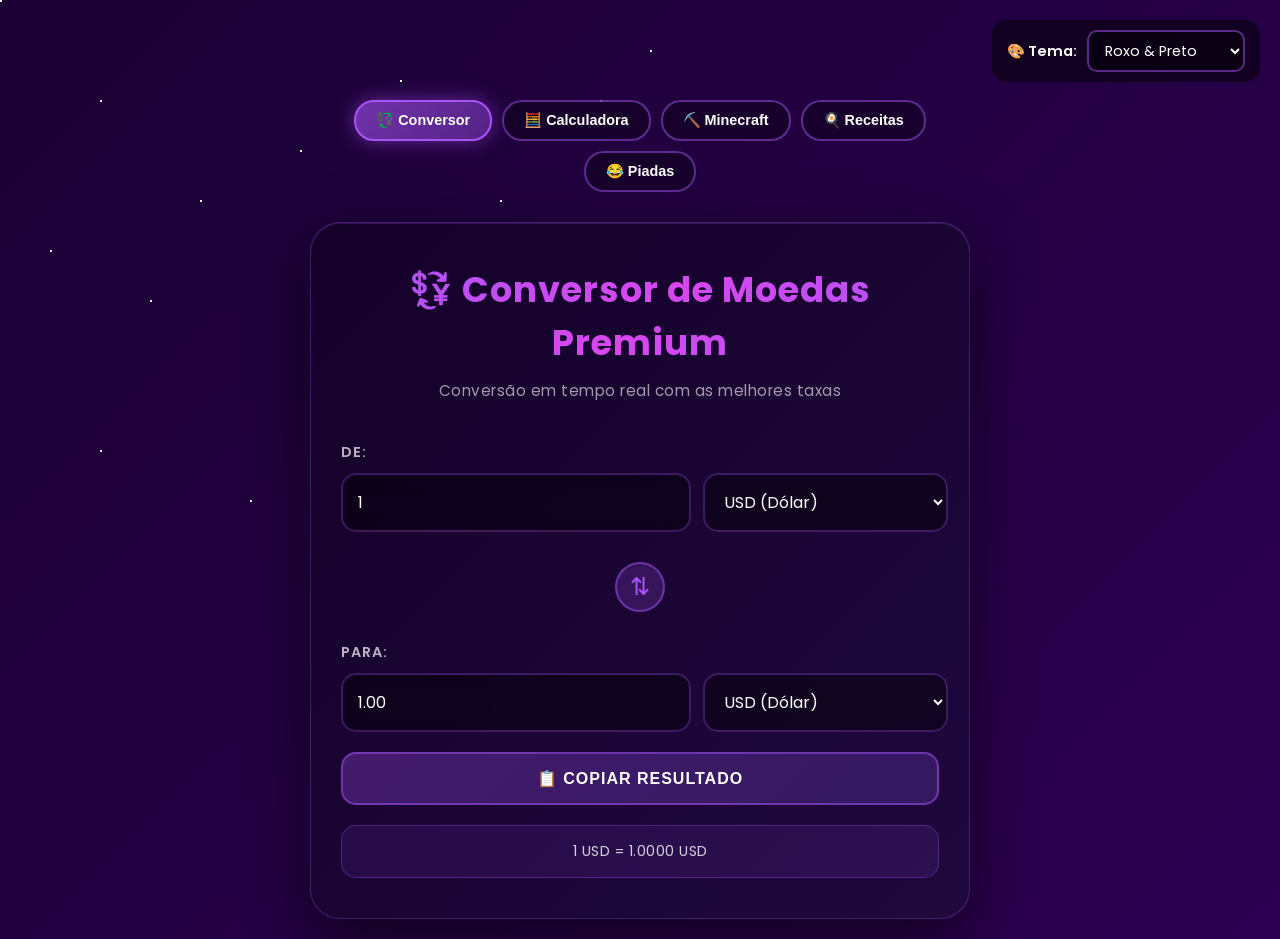
<file: index.html>
<!DOCTYPE html>
<html lang="pt-BR">
<head>
    <meta charset="UTF-8">
    <meta name="viewport" content="width=device-width, initial-scale=1.0">
    <title>Conversor de Moedas & Calculadora Premium</title>
    <link href="https://fonts.googleapis.com/css2?family=Poppins:wght@300;400;600;700&display=swap" rel="stylesheet">
    <link rel="stylesheet" href="styles.css">
</head>
<body>
    <div class="stars"></div>
    
    <!-- THEME SWITCHER -->
    <div class="theme-switcher">
        <label for="theme-select">🎨 Tema:</label>
        <select id="theme-select" onchange="switchTheme(this.value)">
            <option value="purple-dark">Roxo & Preto</option>
            <option value="blue-dark">Azul & Preto</option>
            <option value="cyan-dark">Ciano & Preto</option>
            <option value="pink-dark">Rosa & Preto</option>
            <option value="green-dark">Verde & Preto</option>
            <option value="orange-dark">Laranja & Preto</option>
        </select>
    </div>
    
    <div class="container">
        <!-- NAV TABS -->
        <div class="nav-tabs">
            <button class="tab-btn active" onclick="switchTab('converter')">💱 Conversor</button>
            <button class="tab-btn" onclick="switchTab('calculator')">🧮 Calculadora</button>
            <button class="tab-btn" onclick="switchTab('minecraft')">⛏️ Minecraft</button>
            <button class="tab-btn" onclick="switchTab('recipes')">🍳 Receitas</button>
            <button class="tab-btn" onclick="switchTab('jokes')">😂 Piadas</button>
        </div>

        <!-- CONVERSOR DE MOEDAS -->
        <div id="converter" class="tab-content active">
            <div class="wrapper">
                <div class="header">
                    <h1>💱 Conversor de Moedas Premium</h1>
                    <p>Conversão em tempo real com as melhores taxas</p>
                </div>

                <div class="converter-box">
                    <div class="input-group">
                        <label>De:</label>
                        <div class="input-row">
                            <input type="number" id="amount" placeholder="1000" value="1" min="0">
                            <select id="from-currency" onchange="updateConversion()">
                                <option value="USD">USD (Dólar)</option>
                                <option value="EUR">EUR (Euro)</option>
                                <option value="GBP">GBP (Libra)</option>
                                <option value="JPY">JPY (Iene)</option>
                                <option value="AUD">AUD (Dólar Australiano)</option>
                                <option value="CAD">CAD (Dólar Canadense)</option>
                                <option value="CHF">CHF (Franco Suíço)</option>
                                <option value="CNY">CNY (Yuan Chinês)</option>
                                <option value="INR">INR (Rúpia Indiana)</option>
                                <option value="MXN">MXN (Peso Mexicano)</option>
                            </select>
                        </div>
                    </div>

                    <button class="swap-btn" onclick="swapCurrencies()">⇅</button>

                    <div class="input-group">
                        <label>Para:</label>
                        <div class="input-row">
                            <input type="number" id="result" placeholder="0" readonly>
                            <select id="to-currency" onchange="updateConversion()">
                                <option value="USD">USD (Dólar)</option>
                                <option value="EUR">EUR (Euro)</option>
                                <option value="GBP">GBP (Libra)</option>
                                <option value="JPY">JPY (Iene)</option>
                                <option value="AUD">AUD (Dólar Australiano)</option>
                                <option value="CAD">CAD (Dólar Canadense)</option>
                                <option value="CHF">CHF (Franco Suíço)</option>
                                <option value="CNY">CNY (Yuan Chinês)</option>
                                <option value="INR">INR (Rúpia Indiana)</option>
                                <option value="MXN">MXN (Peso Mexicano)</option>
                            </select>
                        </div>
                    </div>

                    <button class="action-btn" onclick="copyResult()">📋 Copiar Resultado</button>
                    
                    <div class="exchange-info">
                        <p id="exchange-rate">Taxa de câmbio será carregada...</p>
                    </div>
                </div>
            </div>
        </div>

        <!-- CALCULADORA -->
        <div id="calculator" class="tab-content">
            <div class="wrapper">
                <div class="header">
                    <h1>🧮 Calculadora Científica</h1>
                    <p>Cálculos precisos com interface elegante</p>
                </div>

                <div class="calculator-wrapper">
                    <div class="display">
                        <input type="text" id="display" placeholder="0" readonly>
                    </div>

                    <div class="buttons">
                        <!-- Row 1 -->
                        <button class="btn btn-clear" onclick="clearDisplay()">AC</button>
                        <button class="btn btn-operator" onclick="appendOperator('/')">÷</button>
                        <button class="btn btn-operator" onclick="appendOperator('*')">×</button>
                        <button class="btn btn-delete" onclick="deleteLast()">⌫</button>

                        <!-- Row 2 -->
                        <button class="btn" onclick="appendNumber('7')">7</button>
                        <button class="btn" onclick="appendNumber('8')">8</button>
                        <button class="btn" onclick="appendNumber('9')">9</button>
                        <button class="btn btn-operator" onclick="appendOperator('-')">−</button>

                        <!-- Row 3 -->
                        <button class="btn" onclick="appendNumber('4')">4</button>
                        <button class="btn" onclick="appendNumber('5')">5</button>
                        <button class="btn" onclick="appendNumber('6')">6</button>
                        <button class="btn btn-operator" onclick="appendOperator('+')">+</button>

                        <!-- Row 4 -->
                        <button class="btn" onclick="appendNumber('1')">1</button>
                        <button class="btn" onclick="appendNumber('2')">2</button>
                        <button class="btn" onclick="appendNumber('3')">3</button>
                        <button class="btn btn-operator" onclick="appendOperator('%')">%</button>

                        <!-- Row 5 -->
                        <button class="btn btn-zero" onclick="appendNumber('0')">0</button>
                        <button class="btn" onclick="appendNumber('.')">.</button>
                        <button class="btn btn-equals" onclick="calculate()">=</button>
                    </div>
                </div>
            </div>
        </div>

        <!-- MINECRAFT NAME GENERATOR -->
        <div id="minecraft" class="tab-content">
            <div class="wrapper">
                <div class="header">
                    <h1>⛏️ Gerador de Nomes Minecraft</h1>
                    <p>Crie nomes épicos para seu personagem</p>
                </div>

                <div class="generator-box">
                    <div class="category-selector">
                        <button class="category-btn active" onclick="selectCategory('warrior')">⚔️ Guerreiro</button>
                        <button class="category-btn" onclick="selectCategory('builder')">🏗️ Construtor</button>
                        <button class="category-btn" onclick="selectCategory('mage')">🔮 Mago</button>
                        <button class="category-btn" onclick="selectCategory('ranger')">🏹 Arqueiro</button>
                        <button class="category-btn" onclick="selectCategory('miner')">⛏️ Mineiro</button>
                    </div>

                    <div class="display-box">
                        <div class="name-display">
                            <span id="generated-name">CreeperSlayer</span>
                        </div>
                        <button class="copy-btn" onclick="copyName()">📋 Copiar Nome</button>
                    </div>

                    <button class="generate-btn" onclick="generateName()">
                        ✨ Gerar Novo Nome ✨
                    </button>

                    <div class="suggestions">
                        <h3>💡 Sugestões Geradas:</h3>
                        <div id="suggestions-list" class="suggestions-list"></div>
                    </div>
                </div>
            </div>
        </div>

        <!-- RECEITAS -->
        <div id="recipes" class="tab-content">
            <div class="wrapper">
                <div class="header">
                    <h1>🍳 Receitas Práticas</h1>
                    <p>Receitas rápidas e deliciosas</p>
                </div>

                <div class="recipes-box">
                    <button class="generate-btn" onclick="getRandomRecipe()">🎲 Receita Aleatória</button>
                    
                    <div id="recipe-display" class="recipe-display">
                        <p style="text-align: center; color: rgba(255,255,255,0.6);">Clique no botão para gerar uma receita!</p>
                    </div>
                </div>
            </div>
        </div>

        <!-- PIADAS -->
        <div id="jokes" class="tab-content">
            <div class="wrapper">
                <div class="header">
                    <h1>😂 Piadas Engraçadas</h1>
                    <p>Ria um pouco neste momento!</p>
                </div>

                <div class="jokes-box">
                    <button class="generate-btn" onclick="getRandomJoke()">😄 Nova Piada</button>
                    
                    <div id="joke-display" class="joke-display">
                        <p style="text-align: center; color: rgba(255,255,255,0.6);">Clique no botão para ler uma piada!</p>
                    </div>
                </div>
            </div>
        </div>
    </div>

    <script src="script.js"></script>
</body>
</html>
</file>
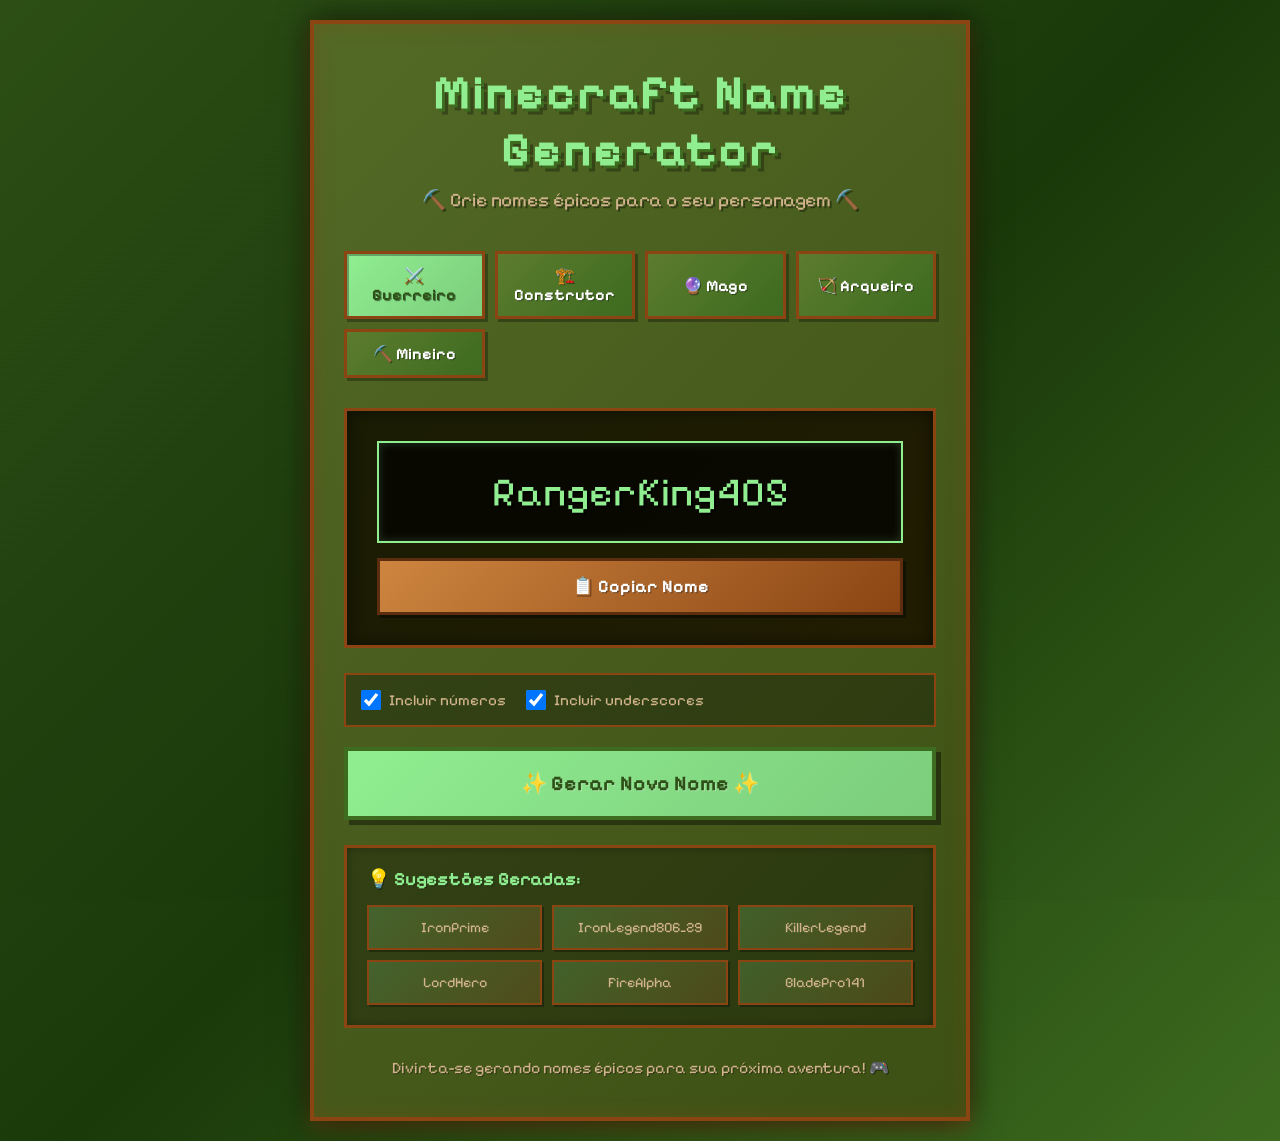
<file: minecraft.html>
<!DOCTYPE html>
<html lang="pt-BR">
<head>
    <meta charset="UTF-8">
    <meta name="viewport" content="width=device-width, initial-scale=1.0">
    <title>Minecraft Name Generator - Gerador de Nomes</title>
    <link href="https://fonts.googleapis.com/css2?family=Pixelify+Sans:wght@400;700&display=swap" rel="stylesheet">
    <link rel="stylesheet" href="mine-styles.css">
</head>
<body>
    <div class="minecraft-bg"></div>
    
    <div class="container">
        <div class="wrapper">
            <div class="header">
                <h1>Minecraft Name Generator</h1>
                <p>⛏️ Crie nomes épicos para o seu personagem ⛏️</p>
            </div>

            <div class="generator-box">
                <div class="category-selector">
                    <button class="category-btn active" onclick="selectCategory('warrior')">⚔️ Guerreiro</button>
                    <button class="category-btn" onclick="selectCategory('builder')">🏗️ Construtor</button>
                    <button class="category-btn" onclick="selectCategory('mage')">🔮 Mago</button>
                    <button class="category-btn" onclick="selectCategory('ranger')">🏹 Arqueiro</button>
                    <button class="category-btn" onclick="selectCategory('miner')">⛏️ Mineiro</button>
                </div>

                <div class="display-box">
                    <div class="name-display">
                        <span id="generated-name">CreeperSlayer</span>
                    </div>
                    <button class="copy-btn" onclick="copyName()">📋 Copiar Nome</button>
                </div>

                <div class="generator-controls">
                    <label>
                        <input type="checkbox" id="include-numbers" checked>
                        Incluir números
                    </label>
                    <label>
                        <input type="checkbox" id="include-underscores" checked>
                        Incluir underscores
                    </label>
                </div>

                <button class="generate-btn" onclick="generateName()">
                    ✨ Gerar Novo Nome ✨
                </button>

                <div class="suggestions">
                    <h3>💡 Sugestões Geradas:</h3>
                    <div id="suggestions-list" class="suggestions-list"></div>
                </div>
            </div>

            <div class="footer">
                <p>Divirta-se gerando nomes épicos para sua próxima aventura! 🎮</p>
            </div>
        </div>
    </div>

    <script src="mine-script.js"></script>
</body>
</html>
</file>
<file: styles.css>
* {
    margin: 0;
    padding: 0;
    box-sizing: border-box;
}

:root {
    /* Default Purple Theme */
    --primary-color: #a855f7;
    --primary-dark: #d946ef;
    --bg-dark: #1a0033;
    --bg-medium: #2d0052;
    --bg-light: #0d001a;
    --accent-color: #a855f7;
}

body {
    font-family: 'Poppins', sans-serif;
    background: linear-gradient(135deg, var(--bg-dark) 0%, var(--bg-medium) 25%, var(--bg-dark) 50%, var(--bg-light) 75%, var(--bg-dark) 100%);
    background-size: 400% 400%;
    animation: gradientShift 15s ease infinite;
    min-height: 100vh;
    display: flex;
    justify-content: center;
    align-items: center;
    color: #fff;
    position: relative;
    overflow-x: hidden;
}

@keyframes gradientShift {
    0% { background-position: 0% 50%; }
    50% { background-position: 100% 50%; }
    100% { background-position: 0% 50%; }
}

/* THEME SWITCHER */
.theme-switcher {
    position: fixed;
    top: 20px;
    right: 20px;
    z-index: 1000;
    display: flex;
    align-items: center;
    gap: 10px;
    background: rgba(0, 0, 0, 0.5);
    padding: 10px 15px;
    border-radius: 15px;
    backdrop-filter: blur(10px);
}

.theme-switcher label {
    color: #fff;
    font-weight: 600;
    font-size: 0.9rem;
}

.theme-switcher select {
    padding: 8px 12px;
    border: 2px solid rgba(168, 85, 247, 0.5);
    background: rgba(0, 0, 0, 0.4);
    color: #fff;
    border-radius: 10px;
    font-size: 0.9rem;
    font-family: 'Poppins', sans-serif;
    cursor: pointer;
    transition: all 0.3s ease;
}

.theme-switcher select:hover {
    border-color: var(--primary-color);
}

.theme-switcher select option {
    background: #1a0033;
    color: #fff;
}

/* THEME VARIANTS */
body.blue-theme {
    --primary-color: #3b82f6;
    --primary-dark: #60a5fa;
    --bg-dark: #0f172a;
    --bg-medium: #1e293b;
    --bg-light: #0c0f1f;
}

body.cyan-theme {
    --primary-color: #06b6d4;
    --primary-dark: #22d3ee;
    --bg-dark: #082f49;
    --bg-medium: #164e63;
    --bg-light: #041e3d;
}

body.pink-theme {
    --primary-color: #ec4899;
    --primary-dark: #f472b6;
    --bg-dark: #500724;
    --bg-medium: #831843;
    --bg-light: #3f0521;
}

body.green-theme {
    --primary-color: #10b981;
    --primary-dark: #34d399;
    --bg-dark: #051b15;
    --bg-medium: #064e3b;
    --bg-light: #022c1d;
}

body.orange-theme {
    --primary-color: #f97316;
    --primary-dark: #fb923c;
    --bg-dark: #431407;
    --bg-medium: #7c2d12;
    --bg-light: #1f0f04;
}

/* STARS BACKGROUND */
.stars {
    position: fixed;
    top: 0;
    left: 0;
    width: 100%;
    height: 100%;
    pointer-events: none;
    z-index: 0;
}

.stars::before,
.stars::after {
    content: '';
    position: absolute;
    width: 2px;
    height: 2px;
    background: #fff;
    border-radius: 50%;
    box-shadow: 
        100px 100px #fff, 200px 200px #fff, 300px 150px #fff,
        400px 80px #fff, 150px 300px #fff, 350px 350px #fff,
        500px 200px #fff, 450px 400px #fff, 50px 250px #fff,
        600px 100px #fff, 100px 450px #fff, 550px 450px #fff,
        700px 300px #fff, 250px 500px #fff, 650px 50px #fff;
    animation: twinkle 3s infinite;
}

@keyframes twinkle {
    0%, 100% { opacity: 0.3; }
    50% { opacity: 1; }
}

.container {
    width: 100%;
    max-width: 700px;
    padding: 20px;
    position: relative;
    z-index: 1;
    margin-top: 80px;
}

/* NAV TABS */
.nav-tabs {
    display: flex;
    gap: 10px;
    margin-bottom: 30px;
    justify-content: center;
    flex-wrap: wrap;
}

.tab-btn {
    padding: 10px 20px;
    border: 2px solid rgba(168, 85, 247, 0.5);
    background: rgba(0, 0, 0, 0.3);
    color: #fff;
    border-radius: 20px;
    font-size: 0.9rem;
    font-weight: 600;
    cursor: pointer;
    transition: all 0.4s ease;
    backdrop-filter: blur(10px);
    border-color: rgba(var(--primary-rgb), 0.5);
}

.tab-btn:hover {
    border-color: var(--primary-color);
    background: rgba(var(--primary-rgb), 0.2);
    transform: translateY(-2px);
}

.tab-btn.active {
    background: linear-gradient(135deg, rgba(var(--primary-rgb), 0.6) 0%, rgba(var(--primary-rgb), 0.4) 100%);
    border-color: var(--primary-color);
    box-shadow: 0 0 20px rgba(var(--primary-rgb), 0.5);
}

/* TAB CONTENT */
.tab-content {
    display: none;
    animation: fadeIn 0.5s ease;
}

.tab-content.active {
    display: block;
}

@keyframes fadeIn {
    from { opacity: 0; transform: translateY(10px); }
    to { opacity: 1; transform: translateY(0); }
}

.wrapper {
    background: linear-gradient(135deg, rgba(20, 0, 40, 0.9) 0%, rgba(30, 10, 60, 0.9) 100%);
    border-radius: 30px;
    padding: 40px 30px;
    box-shadow: 0 20px 60px rgba(0, 0, 0, 0.6), 
                inset 0 1px 0 rgba(168, 85, 247, 0.2);
    border: 1px solid rgba(168, 85, 247, 0.3);
    backdrop-filter: blur(20px);
}

.header {
    text-align: center;
    margin-bottom: 40px;
}

.header h1 {
    font-size: 2.2rem;
    background: linear-gradient(135deg, var(--primary-color) 0%, var(--primary-dark) 50%, var(--primary-color) 100%);
    -webkit-background-clip: text;
    -webkit-text-fill-color: transparent;
    background-clip: text;
    margin-bottom: 10px;
    font-weight: 700;
    letter-spacing: 1px;
}

.header p {
    color: rgba(255, 255, 255, 0.6);
    font-size: 0.95rem;
    letter-spacing: 0.5px;
}

/* CONVERSOR */
.converter-box {
    display: flex;
    flex-direction: column;
    gap: 20px;
}

.input-group {
    display: flex;
    flex-direction: column;
    gap: 10px;
}

.input-group label {
    color: rgba(255, 255, 255, 0.7);
    font-size: 0.9rem;
    font-weight: 600;
    text-transform: uppercase;
    letter-spacing: 1px;
}

.input-row {
    display: flex;
    gap: 12px;
}

.input-row input,
.input-row select {
    flex: 1;
    padding: 15px;
    border: 2px solid rgba(168, 85, 247, 0.3);
    background: rgba(0, 0, 0, 0.4);
    color: #fff;
    border-radius: 15px;
    font-size: 1rem;
    font-family: 'Poppins', sans-serif;
    transition: all 0.3s ease;
    backdrop-filter: blur(10px);
}

.input-row input::placeholder,
.input-row select::placeholder {
    color: rgba(255, 255, 255, 0.3);
}

.input-row input:focus,
.input-row select:focus {
    outline: none;
    border-color: var(--primary-color);
    box-shadow: 0 0 15px rgba(168, 85, 247, 0.4);
    background: rgba(0, 0, 0, 0.6);
}

.input-row select option {
    background: #1a0033;
    color: #fff;
}

.swap-btn {
    align-self: center;
    width: 50px;
    height: 50px;
    border-radius: 50%;
    border: 2px solid rgba(168, 85, 247, 0.5);
    background: rgba(168, 85, 247, 0.2);
    color: var(--primary-color);
    font-size: 1.5rem;
    cursor: pointer;
    transition: all 0.3s ease;
    display: flex;
    align-items: center;
    justify-content: center;
    margin: 10px 0;
}

.swap-btn:hover {
    background: rgba(168, 85, 247, 0.4);
    border-color: var(--primary-color);
    transform: rotate(180deg);
    box-shadow: 0 0 15px rgba(168, 85, 247, 0.5);
}

.exchange-info {
    padding: 15px;
    background: rgba(168, 85, 247, 0.1);
    border-radius: 15px;
    border: 1px solid rgba(168, 85, 247, 0.3);
    text-align: center;
}

.exchange-info p {
    color: rgba(255, 255, 255, 0.8);
    font-size: 0.9rem;
    letter-spacing: 0.5px;
}

/* BOTÕES */
.action-btn {
    padding: 15px;
    border: 2px solid rgba(168, 85, 247, 0.5);
    background: linear-gradient(135deg, rgba(168, 85, 247, 0.3) 0%, rgba(139, 92, 246, 0.2) 100%);
    color: #fff;
    border-radius: 15px;
    font-size: 1rem;
    font-weight: 600;
    cursor: pointer;
    transition: all 0.3s ease;
    letter-spacing: 1px;
    text-transform: uppercase;
}

.action-btn:hover {
    border-color: var(--primary-color);
    background: linear-gradient(135deg, rgba(168, 85, 247, 0.5) 0%, rgba(139, 92, 246, 0.4) 100%);
    box-shadow: 0 0 20px rgba(168, 85, 247, 0.4);
    transform: translateY(-2px);
}

/* CALCULADORA */
.calculator-wrapper {
    display: flex;
    flex-direction: column;
    gap: 20px;
}

.display {
    background: rgba(0, 0, 0, 0.5);
    border: 2px solid rgba(168, 85, 247, 0.4);
    border-radius: 20px;
    padding: 25px;
    box-shadow: inset 0 0 20px rgba(0, 0, 0, 0.5);
}

#display {
    width: 100%;
    background: transparent;
    border: none;
    color: #fff;
    font-size: 2.5rem;
    text-align: right;
    font-weight: 600;
    outline: none;
    letter-spacing: 2px;
    font-family: 'Poppins', sans-serif;
}

#display::placeholder {
    color: rgba(255, 255, 255, 0.2);
}

.buttons {
    display: grid;
    grid-template-columns: repeat(4, 1fr);
    gap: 12px;
}

.btn {
    padding: 18px;
    border: 2px solid rgba(168, 85, 247, 0.3);
    border-radius: 15px;
    font-size: 1.2rem;
    font-weight: 600;
    cursor: pointer;
    transition: all 0.3s ease;
    background: rgba(168, 85, 247, 0.2);
    color: #fff;
    box-shadow: 0 4px 15px rgba(0, 0, 0, 0.3);
    position: relative;
    overflow: hidden;
    font-family: 'Poppins', sans-serif;
}

.btn::before {
    content: '';
    position: absolute;
    top: 0;
    left: -100%;
    width: 100%;
    height: 100%;
    background: rgba(168, 85, 247, 0.3);
    transition: left 0.3s ease;
    z-index: -1;
}

.btn:hover::before {
    left: 0;
}

.btn:hover {
    border-color: rgba(168, 85, 247, 0.7);
    box-shadow: 0 6px 25px rgba(168, 85, 247, 0.3);
    transform: translateY(-2px);
}

.btn:active {
    transform: translateY(0);
}

.btn-clear {
    background: rgba(239, 68, 68, 0.3);
    border-color: rgba(239, 68, 68, 0.5);
    color: #ff6b6b;
}

.btn-clear:hover {
    background: rgba(239, 68, 68, 0.5);
    border-color: rgba(239, 68, 68, 0.7);
    box-shadow: 0 6px 25px rgba(239, 68, 68, 0.3);
}

.btn-delete {
    background: rgba(251, 146, 60, 0.3);
    border-color: rgba(251, 146, 60, 0.5);
    color: #ffb366;
}

.btn-delete:hover {
    background: rgba(251, 146, 60, 0.5);
    border-color: rgba(251, 146, 60, 0.7);
    box-shadow: 0 6px 25px rgba(251, 146, 60, 0.3);
}

.btn-operator {
    background: rgba(168, 85, 247, 0.4);
    border-color: rgba(168, 85, 247, 0.6);
    color: #d946ef;
    font-weight: 700;
}

.btn-operator:hover {
    background: rgba(168, 85, 247, 0.6);
    border-color: rgba(168, 85, 247, 0.8);
    box-shadow: 0 6px 25px rgba(168, 85, 247, 0.4);
}

.btn-zero {
    grid-column: 1 / 3;
}

.btn-equals {
    grid-column: 3 / 5;
    background: linear-gradient(135deg, rgba(168, 85, 247, 0.6) 0%, rgba(217, 70, 239, 0.5) 100%);
    border-color: rgba(168, 85, 247, 0.8);
    color: #fff;
    font-weight: 700;
    font-size: 1.4rem;
}

.btn-equals:hover {
    background: linear-gradient(135deg, rgba(168, 85, 247, 0.8) 0%, rgba(217, 70, 239, 0.7) 100%);
    box-shadow: 0 6px 30px rgba(168, 85, 247, 0.5);
    border-color: #d946ef;
}

/* MINECRAFT GENERATOR */
.generator-box {
    display: flex;
    flex-direction: column;
    gap: 20px;
}

.category-selector {
    display: grid;
    grid-template-columns: repeat(auto-fit, minmax(120px, 1fr));
    gap: 10px;
}

.category-btn {
    padding: 12px 15px;
    border: 2px solid rgba(168, 85, 247, 0.3);
    background: rgba(0, 0, 0, 0.4);
    color: #fff;
    border-radius: 12px;
    font-size: 0.9rem;
    font-weight: 600;
    cursor: pointer;
    transition: all 0.3s ease;
}

.category-btn:hover,
.category-btn.active {
    border-color: var(--primary-color);
    background: rgba(168, 85, 247, 0.3);
    box-shadow: 0 0 15px rgba(168, 85, 247, 0.3);
}

.display-box {
    display: flex;
    flex-direction: column;
    gap: 15px;
    padding: 20px;
    background: rgba(0, 0, 0, 0.3);
    border-radius: 15px;
    border: 1px solid rgba(168, 85, 247, 0.2);
}

.name-display {
    padding: 20px;
    background: rgba(0, 0, 0, 0.5);
    border: 2px solid rgba(168, 85, 247, 0.4);
    border-radius: 12px;
    text-align: center;
    font-size: 1.8rem;
    font-weight: 700;
    color: var(--primary-color);
    letter-spacing: 2px;
}

.copy-btn {
    padding: 12px;
    border: 2px solid rgba(168, 85, 247, 0.5);
    background: rgba(168, 85, 247, 0.2);
    color: #fff;
    border-radius: 10px;
    cursor: pointer;
    transition: all 0.3s ease;
    font-weight: 600;
}

.copy-btn:hover {
    background: rgba(168, 85, 247, 0.4);
    border-color: var(--primary-color);
    box-shadow: 0 0 10px rgba(168, 85, 247, 0.3);
}

.generate-btn {
    padding: 15px;
    border: 2px solid var(--primary-color);
    background: linear-gradient(135deg, rgba(var(--primary-rgb), 0.4) 0%, rgba(var(--primary-rgb), 0.2) 100%);
    color: #fff;
    border-radius: 12px;
    font-size: 1rem;
    font-weight: 700;
    cursor: pointer;
    transition: all 0.3s ease;
    letter-spacing: 1px;
    text-transform: uppercase;
}

.generate-btn:hover {
    background: linear-gradient(135deg, rgba(var(--primary-rgb), 0.6) 0%, rgba(var(--primary-rgb), 0.4) 100%);
    box-shadow: 0 0 20px rgba(var(--primary-rgb), 0.5);
    transform: translateY(-2px);
}

.suggestions {
    padding: 20px;
    background: rgba(0, 0, 0, 0.3);
    border-radius: 12px;
    border: 1px solid rgba(168, 85, 247, 0.2);
}

.suggestions h3 {
    margin-bottom: 15px;
    color: var(--primary-color);
}

.suggestions-list {
    display: grid;
    grid-template-columns: repeat(auto-fit, minmax(120px, 1fr));
    gap: 10px;
}

.suggestion-item {
    padding: 10px;
    background: rgba(168, 85, 247, 0.1);
    border: 1px solid rgba(168, 85, 247, 0.3);
    border-radius: 8px;
    text-align: center;
    font-size: 0.85rem;
    color: rgba(255, 255, 255, 0.8);
    cursor: pointer;
    transition: all 0.2s ease;
}

.suggestion-item:hover {
    background: rgba(168, 85, 247, 0.2);
    border-color: var(--primary-color);
}

/* RECIPES & JOKES */
.recipes-box,
.jokes-box {
    display: flex;
    flex-direction: column;
    gap: 20px;
}

.recipe-display,
.joke-display {
    padding: 25px;
    background: rgba(0, 0, 0, 0.3);
    border-radius: 15px;
    border: 1px solid rgba(168, 85, 247, 0.2);
    min-height: 200px;
    display: flex;
    align-items: center;
    justify-content: center;
    flex-direction: column;
}

.recipe-display h2,
.joke-display h2 {
    color: var(--primary-color);
    margin-bottom: 15px;
    text-align: center;
}

.recipe-display p,
.joke-display p {
    color: rgba(255, 255, 255, 0.8);
    line-height: 1.6;
    margin-bottom: 10px;
}

.recipe-ingredients {
    margin: 15px 0;
    padding: 15px;
    background: rgba(0, 0, 0, 0.4);
    border-left: 4px solid var(--primary-color);
    border-radius: 8px;
}

.recipe-ingredients h3 {
    color: var(--primary-color);
    margin-bottom: 10px;
}

.recipe-ingredients ul {
    list-style: none;
    padding-left: 0;
}

.recipe-ingredients li {
    color: rgba(255, 255, 255, 0.7);
    padding: 5px 0;
    padding-left: 20px;
    position: relative;
}

.recipe-ingredients li:before {
    content: "✓";
    position: absolute;
    left: 0;
    color: var(--primary-color);
}

/* RESPONSIVE */
@media (max-width: 768px) {
    .theme-switcher {
        top: 10px;
        right: 10px;
        font-size: 0.8rem;
        padding: 8px 12px;
    }

    .container {
        margin-top: 70px;
    }

    .nav-tabs {
        gap: 8px;
    }

    .tab-btn {
        padding: 8px 15px;
        font-size: 0.8rem;
    }
}

@media (max-width: 480px) {
    .wrapper {
        padding: 25px 20px;
    }

    .header h1 {
        font-size: 1.8rem;
    }

    .header p {
        font-size: 0.85rem;
    }

    .nav-tabs {
        flex-direction: column;
        gap: 8px;
    }

    .tab-btn {
        width: 100%;
        padding: 10px 15px;
        font-size: 0.9rem;
    }

    #display {
        font-size: 2rem;
    }

    .btn {
        padding: 16px;
        font-size: 1rem;
    }

    .buttons {
        gap: 10px;
    }

    .input-row {
        flex-direction: column;
    }

    .input-row input,
    .input-row select {
        width: 100%;
    }

    .category-selector {
        grid-template-columns: repeat(2, 1fr);
    }
}
</file>
<file: mine-styles.css>
@import url('https://fonts.googleapis.com/css2?family=Pixelify+Sans:wght@400;700&display=swap');

* {
    margin: 0;
    padding: 0;
    box-sizing: border-box;
}

body {
    font-family: 'Pixelify Sans', cursive;
    background: linear-gradient(135deg, #2d5016 0%, #1a3a0a 50%, #3d6b1f 100%);
    min-height: 100vh;
    display: flex;
    justify-content: center;
    align-items: center;
    color: #fff;
    position: relative;
    overflow-x: hidden;
}

.minecraft-bg {
    position: fixed;
    top: 0;
    left: 0;
    width: 100%;
    height: 100%;
    background: repeating-linear-gradient(
        0deg,
        rgba(0, 0, 0, 0.03) 0px,
        rgba(0, 0, 0, 0.03) 1px,
        transparent 1px,
        transparent 2px
    );
    pointer-events: none;
    z-index: 1;
}

.container {
    width: 100%;
    max-width: 700px;
    padding: 20px;
    position: relative;
    z-index: 2;
}

.wrapper {
    background: linear-gradient(135deg, rgba(77, 109, 40, 0.9) 0%, rgba(59, 82, 20, 0.95) 100%);
    border: 4px solid #8B4513;
    border-radius: 0;
    padding: 40px 30px;
    box-shadow: 
        0 0 30px rgba(0, 0, 0, 0.6),
        inset 0 0 20px rgba(139, 69, 19, 0.3),
        0 8px 16px rgba(139, 69, 19, 0.5);
    position: relative;
}

.wrapper::before {
    content: '';
    position: absolute;
    top: -4px;
    left: -4px;
    right: -4px;
    bottom: -4px;
    background: linear-gradient(135deg, #8B4513 0%, #5C2E0F 100%);
    z-index: -1;
}

.header {
    text-align: center;
    margin-bottom: 40px;
    text-shadow: 3px 3px 0px rgba(0, 0, 0, 0.5);
}

.header h1 {
    font-size: 3rem;
    color: #90EE90;
    text-shadow: 3px 3px 0px #3d6b1f, 6px 6px 0px rgba(0, 0, 0, 0.3);
    margin-bottom: 10px;
    letter-spacing: 2px;
}

.header p {
    font-size: 1.2rem;
    color: #D2B48C;
    text-shadow: 2px 2px 0px rgba(0, 0, 0, 0.4);
}

.category-selector {
    display: grid;
    grid-template-columns: repeat(auto-fit, minmax(120px, 1fr));
    gap: 10px;
    margin-bottom: 30px;
}

.category-btn {
    padding: 12px 15px;
    border: 3px solid #8B4513;
    background: linear-gradient(135deg, #5C7C2E 0%, #3d6b1f 100%);
    color: #fff;
    font-family: 'Pixelify Sans', cursive;
    font-size: 1rem;
    font-weight: 700;
    cursor: pointer;
    transition: all 0.2s ease;
    text-shadow: 1px 1px 0px rgba(0, 0, 0, 0.4);
    box-shadow: 3px 3px 0px rgba(0, 0, 0, 0.3);
}

.category-btn:hover {
    background: linear-gradient(135deg, #90EE90 0%, #7CCD7C 100%);
    color: #2d5016;
    transform: translateY(-2px);
    box-shadow: 4px 4px 0px rgba(0, 0, 0, 0.4);
}

.category-btn.active {
    background: linear-gradient(135deg, #90EE90 0%, #7CCD7C 100%);
    color: #2d5016;
    box-shadow: inset 2px 2px 0px rgba(0, 0, 0, 0.3), 3px 3px 0px rgba(0, 0, 0, 0.3);
}

.display-box {
    background: linear-gradient(135deg, rgba(20, 20, 0, 0.9) 0%, rgba(30, 25, 0, 0.95) 100%);
    border: 3px solid #8B4513;
    border-radius: 0;
    padding: 30px;
    margin-bottom: 25px;
    box-shadow: inset 0 0 15px rgba(0, 0, 0, 0.5);
}

.name-display {
    background: rgba(0, 0, 0, 0.7);
    border: 2px solid #90EE90;
    padding: 25px;
    margin-bottom: 15px;
    text-align: center;
    min-height: 80px;
    display: flex;
    align-items: center;
    justify-content: center;
    box-shadow: inset 0 0 10px rgba(144, 238, 144, 0.2);
}

#generated-name {
    font-size: 2.5rem;
    color: #90EE90;
    text-shadow: 2px 2px 0px rgba(0, 0, 0, 0.8);
    letter-spacing: 1px;
    word-break: break-all;
}

.copy-btn {
    width: 100%;
    padding: 15px;
    background: linear-gradient(135deg, #CD853F 0%, #8B4513 100%);
    color: #fff;
    border: 3px solid #5C2E0F;
    font-family: 'Pixelify Sans', cursive;
    font-size: 1.1rem;
    font-weight: 700;
    cursor: pointer;
    transition: all 0.2s ease;
    text-shadow: 1px 1px 0px rgba(0, 0, 0, 0.4);
    box-shadow: 3px 3px 0px rgba(0, 0, 0, 0.4);
}

.copy-btn:hover {
    background: linear-gradient(135deg, #DEB887 0%, #CD853F 100%);
    transform: translateY(-2px);
    box-shadow: 4px 4px 0px rgba(0, 0, 0, 0.5);
}

.copy-btn:active {
    transform: translateY(0);
    box-shadow: 1px 1px 0px rgba(0, 0, 0, 0.4);
}

.generator-controls {
    background: rgba(0, 0, 0, 0.3);
    border: 2px solid #8B4513;
    padding: 15px;
    margin-bottom: 20px;
    display: flex;
    gap: 20px;
    flex-wrap: wrap;
}

.generator-controls label {
    display: flex;
    align-items: center;
    gap: 8px;
    cursor: pointer;
    font-size: 0.95rem;
    color: #D2B48C;
}

.generator-controls input[type="checkbox"] {
    width: 20px;
    height: 20px;
    cursor: pointer;
}

.generate-btn {
    width: 100%;
    padding: 20px;
    background: linear-gradient(135deg, #90EE90 0%, #7CCD7C 100%);
    color: #2d5016;
    border: 4px solid #3d6b1f;
    font-family: 'Pixelify Sans', cursive;
    font-size: 1.3rem;
    font-weight: 700;
    cursor: pointer;
    transition: all 0.2s ease;
    text-shadow: 1px 1px 0px rgba(255, 255, 255, 0.3);
    box-shadow: 5px 5px 0px rgba(0, 0, 0, 0.4);
    margin-bottom: 25px;
}

.generate-btn:hover {
    background: linear-gradient(135deg, #ADFF2F 0%, #90EE90 100%);
    transform: translateY(-3px);
    box-shadow: 6px 6px 0px rgba(0, 0, 0, 0.5);
}

.generate-btn:active {
    transform: translateY(0);
    box-shadow: 2px 2px 0px rgba(0, 0, 0, 0.4);
}

.suggestions {
    background: rgba(0, 0, 0, 0.3);
    border: 3px solid #8B4513;
    padding: 20px;
    box-shadow: inset 0 0 10px rgba(0, 0, 0, 0.3);
}

.suggestions h3 {
    color: #90EE90;
    margin-bottom: 15px;
    text-shadow: 1px 1px 0px rgba(0, 0, 0, 0.4);
}

.suggestions-list {
    display: grid;
    grid-template-columns: repeat(auto-fit, minmax(140px, 1fr));
    gap: 10px;
}

.suggestion-item {
    background: linear-gradient(135deg, rgba(144, 238, 144, 0.2) 0%, rgba(205, 133, 63, 0.2) 100%);
    border: 2px solid #8B4513;
    padding: 12px;
    text-align: center;
    cursor: pointer;
    transition: all 0.2s ease;
    color: #D2B48C;
    font-size: 0.9rem;
    box-shadow: 2px 2px 0px rgba(0, 0, 0, 0.3);
}

.suggestion-item:hover {
    background: linear-gradient(135deg, #90EE90 0%, #7CCD7C 100%);
    color: #2d5016;
    transform: translateY(-2px);
    box-shadow: 3px 3px 0px rgba(0, 0, 0, 0.4);
}

.footer {
    text-align: center;
    margin-top: 30px;
    color: #D2B48C;
    text-shadow: 1px 1px 0px rgba(0, 0, 0, 0.4);
}

@media (max-width: 600px) {
    .header h1 {
        font-size: 2rem;
    }

    #generated-name {
        font-size: 1.8rem;
    }

    .category-selector {
        grid-template-columns: repeat(2, 1fr);
    }

    .wrapper {
        padding: 25px 15px;
    }
}
</file>
